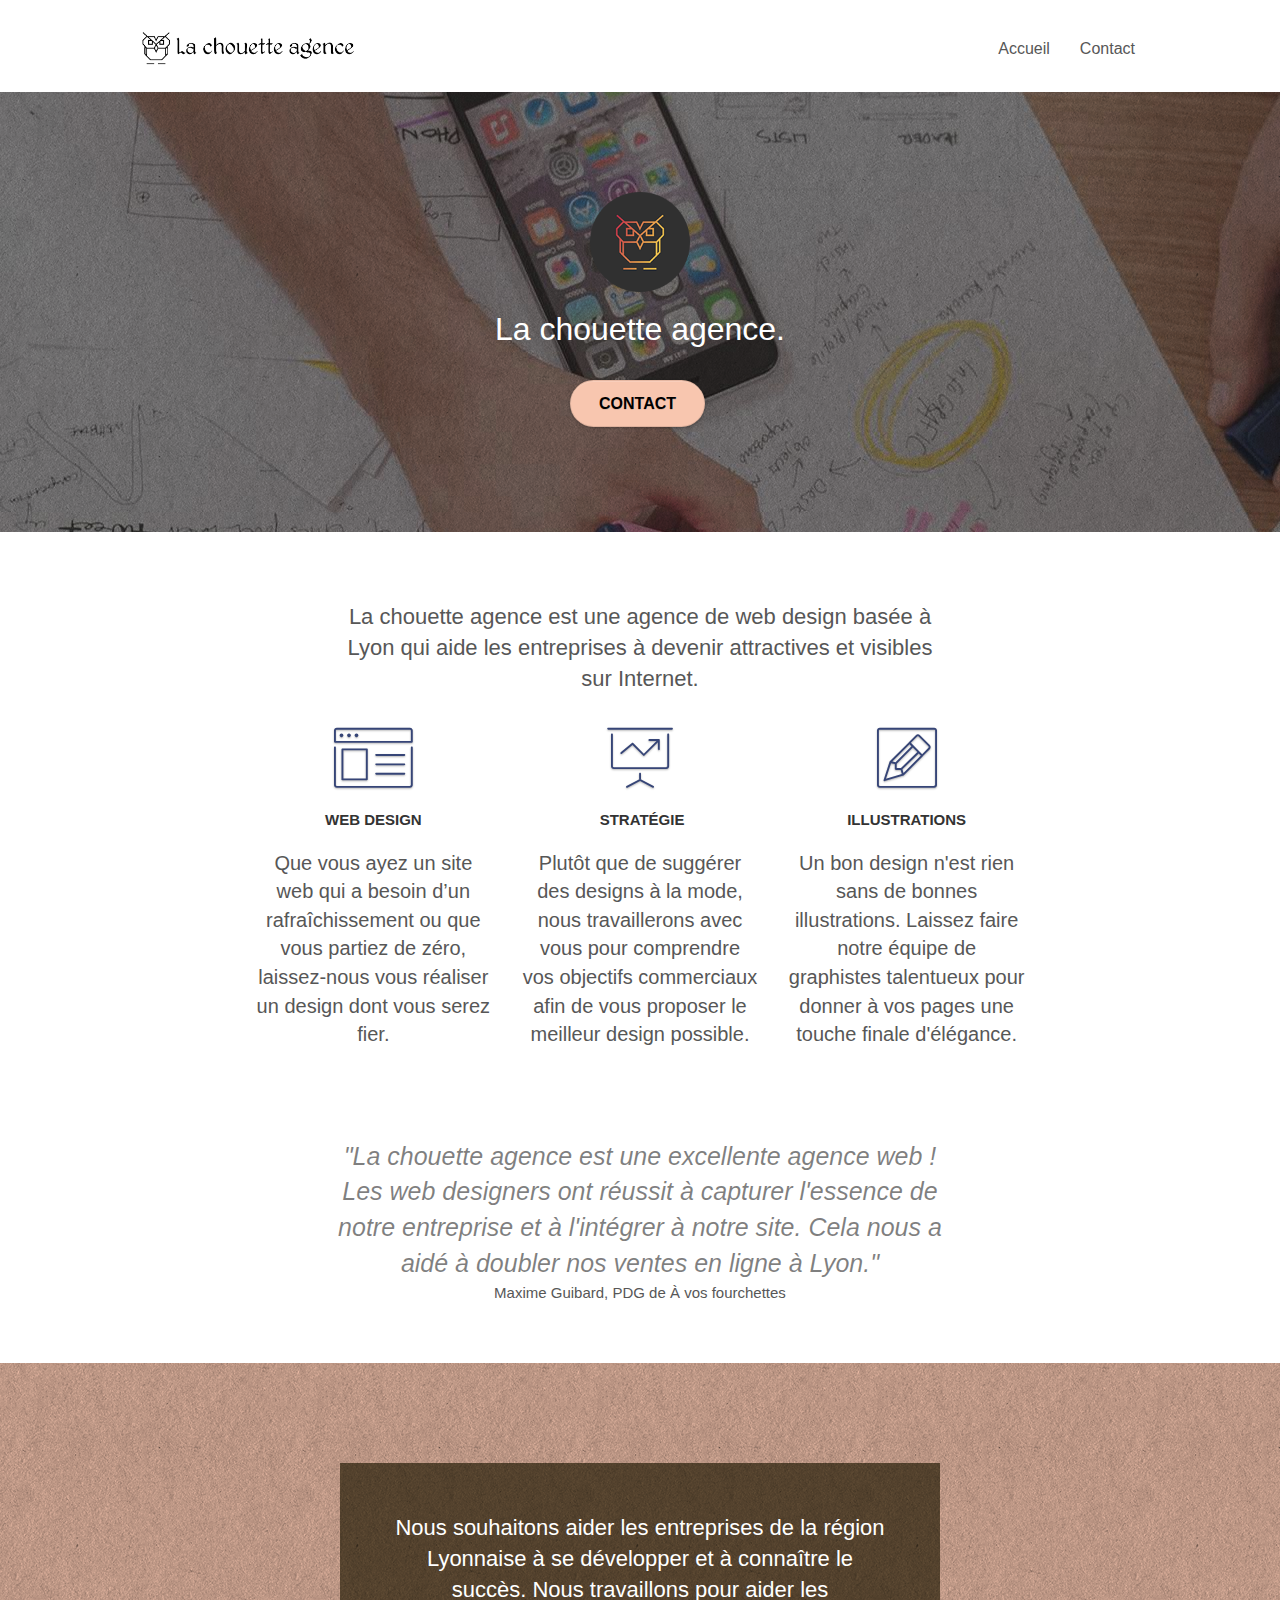
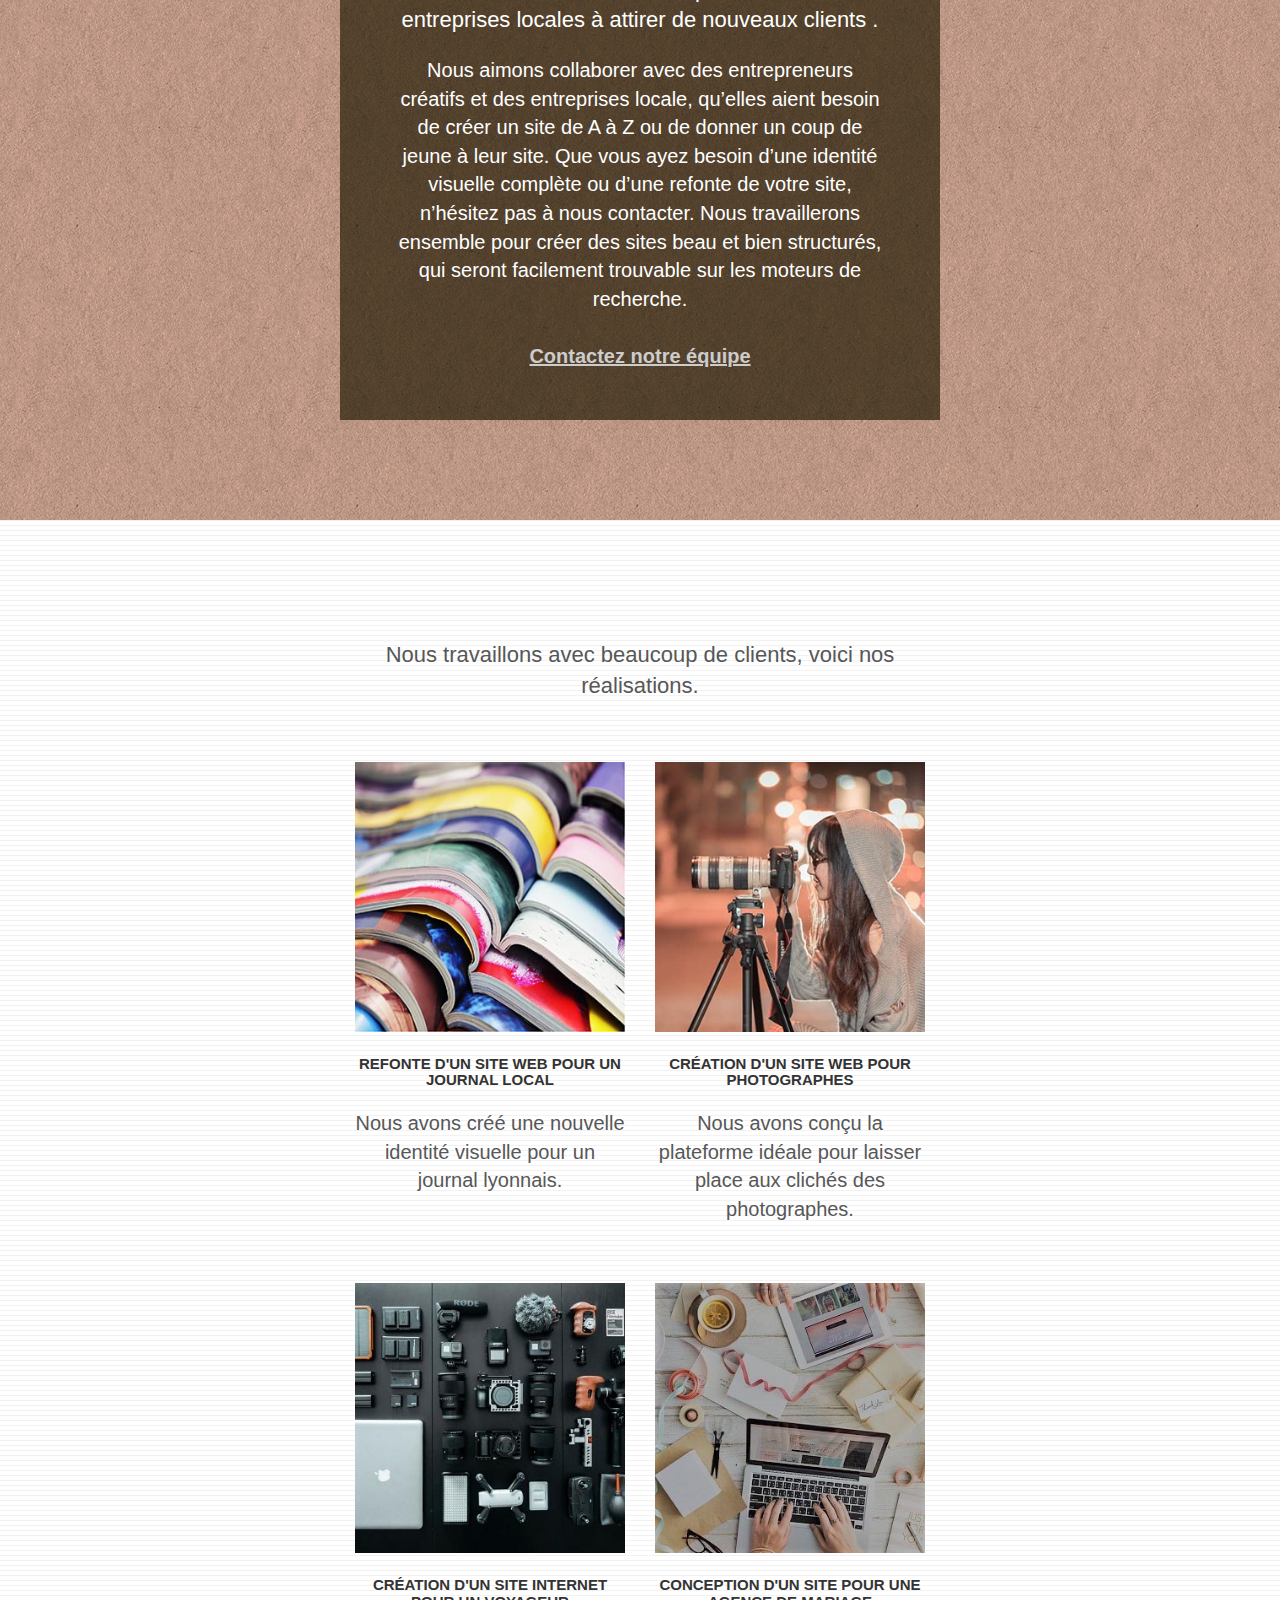
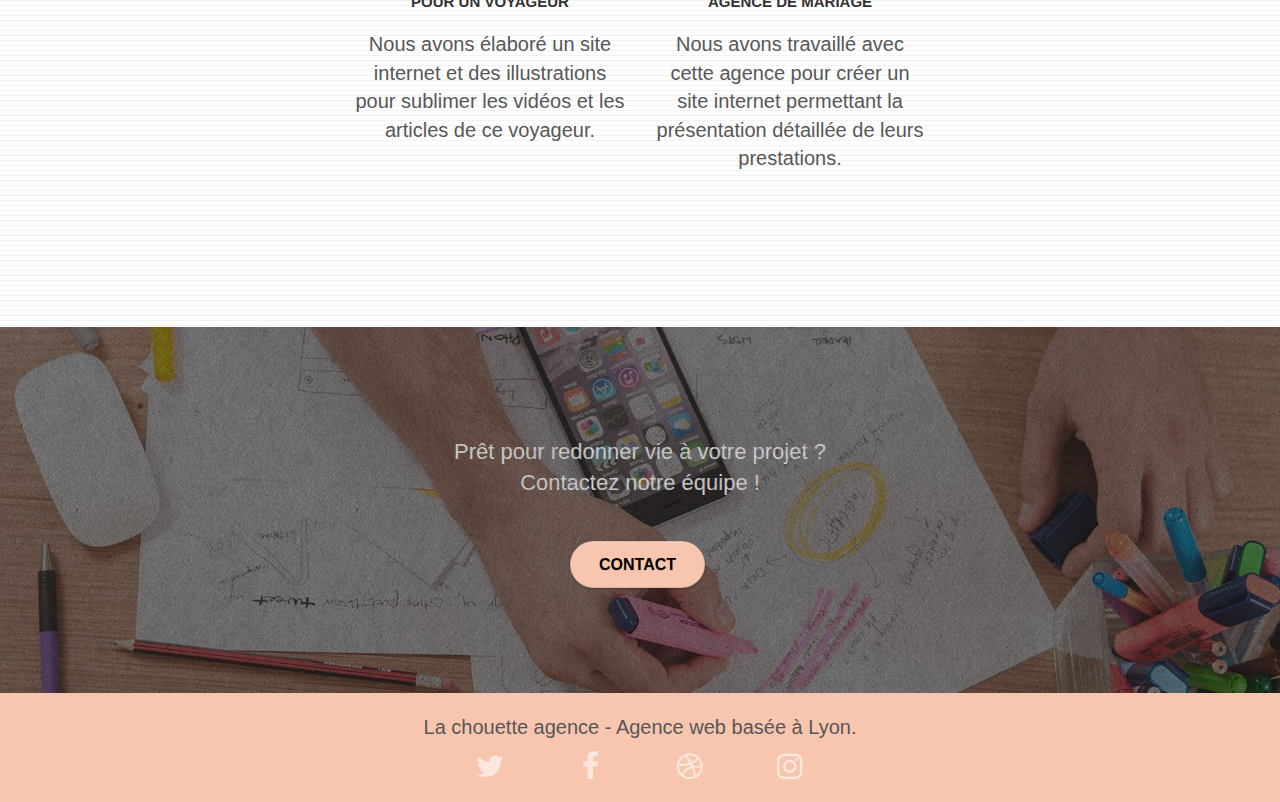
<file: index.html>
<!doctype html>
<html lang="fr">
<head>
    <meta charset="utf-8">
 
    <meta name="description" content="La chouette agence est une agence de web design basée à Lyon qui aide les entreprises à devenir attractives et visibles sur Internet.">
    <meta name="viewport" content="width=device-width, initial-scale=1.0, viewport-fit=cover">
    <link rel="shortcut icon" type="image/png" href="favicon.jpg">
    
	<link rel="stylesheet" type="text/css" href="./css/bootstrap.css">
	<link rel="stylesheet" type="text/css" href="style.css">
	<link rel="stylesheet" type="text/css" href="./css/font-awesome.css">
	<link rel="stylesheet" type="text/css" href="./css/et-line.css">
	
    
	<script src="./js/jquery-2.1.0.js"></script>
	<script src="./js/bootstrap.js"></script>
	<script src="./js/blocs.js"></script>
	<script src="./js/jquery.touchSwipe.js" defer></script>
	<script src="./js/gmaps.js"></script>

    <title>Ma Chouette Agence</title>

    
<!-- Analytics -->
 
<!-- Analytics END -->
    
</head>
<body>

<!-- bloc-0 -->
<header class="bloc bgc-white l-bloc " id="bloc-0">
	<div class="container bloc-sm">
		<div class="navbar row">
			<div class="navbar-header">
				<a class="navbar-brand" href="index.html"><img src="img/la-chouette-agence.png" alt="Logo noir et blanc de la Chouette Agence" height="40" /></a>
				
			</div>
			<nav class="collapse navbar-collapse navbar-1 special-dropdown-nav">
				<ul class="site-navigation nav navbar-nav">
					<li>
						<a href="index.html">Accueil</a>
					</li>
					
					<li>
						<a href="page2.html">Contact</a>
					</li>
				</ul>
			</nav>
		</div	>
	</div>
</header>
<!-- bloc-0 END -->


<!-- Principal conteneur -->
<main class="page-container">
    

<!-- bloc-1-presentation -->
<section class="bloc bgc-dark-slate-blue bg-banniere d-bloc bg-t-edge bloc-bg-texture texture-paper b-parallax" id="bloc-1-hero">
	<div class="container bloc-lg">
		<div class="row tight-width-whitespace">
			<div class="col-sm-12">
				<img src="img/logo.png" class="center-block image-resize-mode" width="100" alt="Logo de la Chouette Agence" />
				<h1 class="text-center hero-bloc-text tc-white ">
					La chouette agence.
				</h1>
				<div class="text-center">
					<a href="page2.html" class="btn btn-lg btn-clean btn-rd cta-hero btn-atomic-tangerine" id="cta-hero">Contact</a>
				</div>
			</div>
		</div>
	</div>
</section>
<!-- bloc-1-presentation END -->

<!-- bloc-2-services -->
<section class="bloc bgc-white l-bloc" id="bloc-2-services">
	<div class="container bloc-md">
		<div class="row">
			<div class="col-sm-12 text-center">
				<div class="img-to-txt">
					<h2>La chouette agence est une agence de web design basée à Lyon qui aide les entreprises à devenir attractives et visibles sur Internet.</h2>
				</div>
			
			</div>
		</div>
		<div class="row voffset-lg med-width-whitespace">
			<div class="col-sm-4">
				<div class="text-center">
					<span class="et-icon-browser sm-shadow icon-dark-slate-blue icons icon-lg"></span>
				</div>
				<h3 class="mg-md text-center">
					Web design
				</h3>
				<p class="text-center ">
					Que vous ayez un site web qui a besoin d&rsquo;un rafraîchissement ou que vous partiez de zéro, laissez-nous vous réaliser un design dont vous serez fier.
				</p>
			</div>
			<div class="col-sm-4">
				<div class="text-center">
					<span class="et-icon-presentation sm-shadow icon-dark-slate-blue icons icon-lg"></span>
				</div>
				<h3 class="mg-md text-center">
					&nbsp;Stratégie
				</h3>
				<p class="text-center ">
					Plutôt que de suggérer des designs à la mode, nous travaillerons avec vous pour comprendre vos objectifs commerciaux afin de vous proposer le meilleur design possible.<br>
				</p>
			</div>
			<div class="col-sm-4">
				<div class="text-center">
					<span class="et-icon-edit sm-shadow icon-dark-slate-blue icons icon-lg"></span>
				</div>
				<h3 class="mg-md text-center">
					Illustrations
				</h3>
				<p class="text-center ">
					Un bon design n'est rien sans de bonnes illustrations. Laissez faire notre équipe de graphistes talentueux pour donner à vos pages une touche finale d'élégance.
				</p>
			</div>
		</div>
		<div class="row voffset-lg voffset">
			<div class="col-xs-12 col-md-8 col-md-offset-2 text-center citation">
				<div class="img-to-txt">
					<i>"La chouette agence est une excellente agence web ! Les web designers ont réussit à capturer l'essence de notre entreprise et à l'intégrer à notre site. Cela nous a aidé à doubler nos ventes en ligne à Lyon."</i>
					<p>Maxime Guibard, PDG de À vos fourchettes</p>
				</div>
				

			</div>
		</div>
	</div>
</section>
<!-- bloc-2-services END -->

<!-- bloc-3-what-i-do -->
<section class="bloc tc-white bgc-atomic-tangerine bg-presentation d-bloc bloc-bg-texture texture-paper b-parallax" id="bloc-3-what-i-do">
	<div class="container bloc-lg">
		<div class="row tight-width-whitespace black-background">
			<div class="col-sm-12">
				<h2 class="mg-md text-center tc-white">
					Nous souhaitons aider les entreprises de la région Lyonnaise à se développer et à connaître le succès. Nous travaillons pour aider les entreprises locales à attirer de nouveaux clients .<br>
				</h2>
				<p class="text-center white">
					Nous aimons collaborer avec des entrepreneurs créatifs et des entreprises locale, qu’elles aient besoin de créer un site de A à Z ou de donner un coup de jeune à leur site. Que vous ayez besoin d’une identité visuelle complète ou d’une refonte de votre site, n’hésitez pas à nous contacter. Nous travaillerons ensemble pour créer des sites beau et bien structurés, qui seront facilement trouvable sur les moteurs de recherche. <br><br><a class="ltc-white bold-link" href="page2.html">Contactez notre équipe</a><br>
				</p>
			</div>
		</div>
	</div>
</section>
<!-- bloc-3-what-i-do END -->

<!-- bloc-4-portfolio -->
<section class="bloc bgc-white bg-lines-h2-bg bg-repeat l-bloc" id="bloc-4-portfolio">
	<div class="container bloc-lg">
		<div class="row">
			<div class="col-sm-12 text-center">
				<div class="img-to-txt">
					<h2>Nous travaillons avec beaucoup de clients,  voici nos réalisations.</h2>
				</div>
			</div>
		</div>
		<div class="row tight-width-whitespace portfolio-row">
			<div class="col-sm-6">
				<a href="#" data-lightbox="img/1.jpg" data-gallery-id="gallery-1" data-caption="Refonte d'un site web pour un journal local" data-frame="snapshot-lb"><img src="img/1.jpg" alt="Photo de magazines" class="img-responsive portfolio-thumb" /></a>
				<h3 class="mg-md text-center">
					Refonte d'un site web pour un journal local
				</h3>
				<p class="text-center">
					Nous avons créé une nouvelle identité visuelle pour un journal lyonnais.
				</p>
			</div>
			<div class="col-sm-6">
				<a href="#" data-lightbox="img/2.jpg" data-gallery-id="gallery-1" data-caption="Création d'un site web pour photographes" data-frame="snapshot-lb"><img src="img/2.jpg" class="img-responsive portfolio-thumb" alt="Photo d'une photographe de nuit en extérieur" /></a>
				<h3 class="mg-md text-center">
					Création d'un site web pour photographes
				</h3>
				<p class="text-center">
					Nous avons conçu la plateforme idéale pour laisser place aux clichés des photographes.
				</p>
			</div>
		</div>
		<div class="row tight-width-whitespace portfolio-row">
			<div class="col-sm-6">
				<a href="#" data-lightbox="img/3.jpg" data-gallery-id="gallery-1" data-caption="Création d'un site internet pour un voyageur" data-frame="snapshot-lb"><img src="img/3.jpg" class="img-responsive portfolio-thumb" alt="Photo de matériel de photographe posé sur table"/></a>
				<h3 class="mg-md text-center">
					Création d'un site internet pour un voyageur
				</h3>
				<p class="text-center">
					Nous avons élaboré un site internet et des illustrations pour sublimer les vidéos et les articles de ce voyageur.
				</p>
			</div>
			<div class="col-sm-6">
				<a href="#" data-lightbox="img/4.jpg" data-gallery-id="gallery-1" data-caption="Conception d'un site pour une agence de mariage" data-frame="snapshot-lb"><img src="img/4.jpg" class="img-responsive portfolio-thumb" alt="Photo d'une bureau avec un ordinateur, du café, et du matériel de papeterie" /></a>
				<h3 class="mg-md text-center">
					Conception d'un site pour une agence de mariage
				</h3>
				<p class="text-center">
					Nous avons travaillé avec cette agence pour créer un site internet permettant la présentation détaillée de leurs prestations.
				</p>
			</div>
		</div>
	</div>
</section>
<!-- bloc-4-portfolio END -->

<!-- bloc-5-cta -->
<section class="bloc bgc-dark-slate-blue bg-banniere d-bloc bloc-bg-texture texture-paper" id="bloc-5-cta">
	<div class="container bloc-lg">
		<div class="row">
			<h2 class="mg-md text-center tc-white">
				Prêt pour redonner vie à votre projet ?<br>Contactez notre équipe !
			</h2>
			<div class="col-sm-12 text-center">
				<a href="page2.html" class="btn btn-atomic-tangerine btn-clean btn-rd btn-lg cta-hero">Contact</a>
			</div>
		</div>
	</div>
</section>
<!-- bloc-5-cta END -->


</main>
<!-- Principal conteneur END -->
    

<!-- Footer - bloc-8 -->
<footer class="bloc bgc-atomic-tangerine d-bloc" id="bloc-8">
	<div class="container bloc-sm">
		<div class="row">
			<div class="col-sm-12">
				<p class="text-center">
					La chouette agence - Agence web basée à Lyon.<br>
				</p>
				<div class="row row-no-gutters social">
					<div class="col-sm-3">
						<div class="text-center">
							<a class="social" href="https://www.twitter.com" aria-label="Twitter"><i class="fa fa-twitter icon-md"></i></a>
						</div>
					</div>
					<div class="col-sm-3">
						<div class="text-center">
							<a class="social" href="https://www.facebook.com"  aria-label="Facebook"><i class="fa fa-facebook icon-md"></i></a>
						</div>
					</div>
					<div class="col-sm-3">
						<div class="text-center">
							<a class="social" href="https://www.dribble.com" aria-label="Dribble"><i class="fa fa-dribbble icon-md"></i></a>
						</div>
					</div>
					<div class="col-sm-3">
						<div class="text-center">
							<a class="social" href="https://www.instagram.com" aria-label="Instagram"><i class="fa fa-instagram icon-md"></i></a>
						</div>
					</div>
				</div>

				<!-- <div class="row">
					<div class="col-sm-4">
						Partenaires
							<ul>
								<li><a href="voiture.com">voiture.com</a></li>
								<li><a href="pizza.com">pizza.com</a></li>
								<li><a href="matoiture.com">matoiture.com</a></li>
								<li><a href="immobilierseo.com">immobilierseo.com</a></li>
							</ul>		
					</div>
					<div class="col-sm-4">
						Annuaires liste 1
						<ul>
							<li><a href="annuaireagence.com">annuaireagence.com</a></li>
							<li><a href="annuaireseo.com">annuaireseo.com</a></li>
							<li><a href="annuairemarketing.com">annuairemarketing.com</a></li>
							<li><a href="123seoture.com">123seo.com</a></li>
							<li><a href="123site.com">123site.com</a></li>
							<li><a href="annuairewordpress.com">annuairewordpress.com</a></li>
							<li><a href="listeagence.com">listeagence.com</a></li>
							<li><a href="meilleuresagencesparis.com">meilleuresagencesparis.com</a></li>
							<li><a href="listeseo.com">listeseo.com</a></li>
						</ul>
					</div>
					<div class="col-sm-4">
						Annuaires liste 2
						<ul>
							<li><a href="betterseo.com">betterseo.com</a></li>
							<li><a href="ameliorerseo.com">ameliorerseo.com</a></li>
							<li><a href="seojuicelien.com">seojuicelien.com</a></li>
							<li><a href="meilleursliens.com">meilleursliens.com</a></li>
							<li><a href="liensagogo.com">liensagogo.com</a></li>
							<li><a href="backlink.com">backlink.com</a></li>
							<li><a href="linkjuiceannuaire.com">linkjuiceannuaire.com</a></li>
							<li><a href="remontersurgoogle.com">remontersurgoogle.com</a></li>
							<li><a href="vraiseofiable.com">vraiseofiable.com</a></li>
						</ul>
					</div>
				</div> --> 

			</div>
		</div>
	</div>
</footer>
<!-- Footer - bloc-8 END -->


</body>
</html>
</file>
<file: style.css>
body {
    margin: 0;
    padding: 0;
    background: #FFF;
    overflow-x: hidden;
    -webkit-font-smoothing: antialiased;
    -moz-osx-font-smoothing: grayscale;
}

*:focus {
    border: solid 2px #c27956;                                          
}


.cta-hero:focus {
    background: #c27956!important;
    color: #FFFFFF!important;


}

footer a:focus {
    border: none; 
}    

footer a:focus > i {
    color: rgb(255, 255, 255) !important; 
    opacity: 1 !important;  
}


a,
button {
    transition: all .3s ease-in-out;
    outline: none!important;
}

a:hover {
    text-decoration: none;
    cursor: pointer;
}

#page-loading-blocs-notifaction {
    position: fixed;
    top: 0;
    bottom: 0;
    width: 100%;
    z-index: 100000;
    background: #FFFFFF url("img/pageload-spinner.gif") no-repeat center center;
}

.bloc {
    width: 100%;
    clear: both;
    background: 50% 50% no-repeat;
    padding: 0 50px;
    -webkit-background-size: cover;
    -moz-background-size: cover;
    -o-background-size: cover;
    background-size: cover;
    position: relative;
}

.bloc .container {
    padding-left: 0;
    padding-right: 0;
}

.bloc-lg {
    padding: 100px 50px;
}

.bloc-md {
    padding: 50px;
}

.bloc-sm {
    padding: 20px 50px;
}

.bg-center,
.bg-l-edge,
.bg-r-edge,
.bg-t-edge,
.bg-b-edge,
.bg-tl-edge,
.bg-bl-edge,
.bg-tr-edge,
.bg-br-edge,
.bg-repeat {
    -webkit-background-size: auto!important;
    -moz-background-size: auto!important;
    -o-background-size: auto!important;
    background-size: auto!important;
}

.bg-repeat {
    background: repeat;
}

.bg-t-edge {
    background: top no-repeat;
}

.bloc-bg-texture::before {
    content: "";
    background-size: 2px 2px;
    position: absolute;
    top: 0;
    bottom: 0;
    left: 0;
    right: 0;
}

.texture-paper::before {
    background: url("img/texture-paper.png");
    background-size: 280px 280px;
}

.b-parallax {
    background-attachment: fixed;
}

.d-bloc {
    color: rgba(255, 255, 255, .7);
}

.d-bloc button:hover {
    color: rgba(255, 255, 255, .9);
}

.d-bloc .icon-round,
.d-bloc .icon-square,
.d-bloc .icon-rounded,
.d-bloc .icon-semi-rounded-a,
.d-bloc .icon-semi-rounded-b {
    border-color: rgba(255, 255, 255, .9);
}

.d-bloc .divider-h span {
    border-color: rgba(255, 255, 255, .2);
}

.d-bloc .a-btn,
.d-bloc .navbar a,
.d-bloc .navbar-brand,
.d-bloc a .icon-sm,
.d-bloc a .icon-md,
.d-bloc a .icon-lg,
.d-bloc a .icon-xl,
.d-bloc h1 a,
.d-bloc h2 a,
.d-bloc h3 a,
.d-bloc h4 a,
.d-bloc h5 a,
.d-bloc h6 a,
.d-bloc p a {
    color: rgba(255, 255, 255, .6);
}

.d-bloc .a-btn:hover,
.d-bloc .navbar a:hover,
.d-bloc .navbar-brand:hover,
.d-bloc a:hover .icon-sm,
.d-bloc a:hover .icon-md,
.d-bloc a:hover .icon-lg,
.d-bloc a:hover .icon-xl,
.d-bloc h1 a:hover,
.d-bloc h2 a:hover,
.d-bloc h3 a:hover,
.d-bloc h4 a:hover,
.d-bloc h5 a:hover,
.d-bloc h6 a:hover,
.d-bloc p a:hover {
    color: rgba(255, 255, 255, 1);
}

.d-bloc .navbar-toggle .icon-bar {
    background: rgba(255, 255, 255, 1);
}

.d-bloc .btn-wire,
.d-bloc .btn-wire:hover {
    color: rgba(255, 255, 255, 1);
    border-color: rgba(255, 255, 255, 1);
}

.d-bloc .panel {
    color: rgba(0, 0, 0, .5);
}

.d-bloc .panel button:hover {
    color: rgba(0, 0, 0, .7);
}

.d-bloc .panel icon {
    border-color: rgba(0, 0, 0, .7);
}

.d-bloc .panel .divider-h span {
    border-color: rgba(0, 0, 0, .1);
}

.d-bloc .panel .a-btn {
    color: rgba(0, 0, 0, .6);
}

.d-bloc .panel .a-btn:hover {
    color: rgba(0, 0, 0, 1);
}

.d-bloc .panel .btn-wire,
.d-bloc .panel .btn-wire:hover {
    color: rgba(0, 0, 0, .7);
    border-color: rgba(0, 0, 0, .3);
}

.d-bloc .panel,
.l-bloc {
    color: rgba(0, 0, 0, .5);
}

.d-bloc .panel button:hover,
.l-bloc button:hover {
    color: rgba(0, 0, 0, .7);
}

.l-bloc .icon-round,
.l-bloc .icon-square,
.l-bloc .icon-rounded,
.l-bloc .icon-semi-rounded-a,
.l-bloc .icon-semi-rounded-b {
    border-color: rgba(0, 0, 0, .7);
}

.d-bloc .panel .divider-h span,
.l-bloc .divider-h span {
    border-color: rgba(0, 0, 0, .1);
}

.d-bloc .panel .a-btn,
.l-bloc .a-btn,
.l-bloc .navbar a,
.l-bloc .navbar-brand,
.l-bloc a .icon-sm,
.l-bloc a .icon-md,
.l-bloc a .icon-lg,
.l-bloc a .icon-xl,
.l-bloc h1 a,
.l-bloc h2 a,
.l-bloc h3 a,
.l-bloc h4 a,
.l-bloc h5 a,
.l-bloc h6 a,
.l-bloc p a {
    color: rgba(0, 0, 0, .6);
}

.d-bloc .panel .a-btn:hover,
.l-bloc .a-btn:hover,
.l-bloc .navbar a:hover,
.l-bloc .navbar-brand:hover,
.l-bloc a:hover .icon-sm,
.l-bloc a:hover .icon-md,
.l-bloc a:hover .icon-lg,
.l-bloc a:hover .icon-xl,
.l-bloc h1 a:hover,
.l-bloc h2 a:hover,
.l-bloc h3 a:hover,
.l-bloc h4 a:hover,
.l-bloc h5 a:hover,
.l-bloc h6 a:hover,
.l-bloc p a:hover {
    color: rgba(0, 0, 0, 1);
}

.l-bloc .navbar-toggle .icon-bar {
    color: rgba(0, 0, 0, .6);
}

.d-bloc .panel .btn-wire,
.d-bloc .panel .btn-wire:hover,
.l-bloc .btn-wire,
.l-bloc .btn-wire:hover {
    color: rgba(0, 0, 0, .7);
    border-color: rgba(0, 0, 0, .3);
}

.voffset {
    margin-top: 30px;
}

.voffset-lg {
    margin-top: 80px;
}

.row-no-gutters {
    margin-right: 0;
    margin-left: 0;
}

.row.row-no-gutters > [class^="col-"],
.row.row-no-gutters > [class*=" col-"] {
    padding-right: 0;
    padding-left: 0;
}

#bloc-1-hero h1 {
    font-size: 32px;
    background: none;
}

.navbar {
    margin-bottom: 0;
    z-index: 1;
}

.navbar-brand {
    height: auto;
    padding: 3px 15px;
    font-size: 25px;
    font-weight: normal;
    font-weight: 600;
    line-height: 44px;
}

.navbar-brand img {
    max-height: 200px;
    margin: 0 5px 0 0;
    display: inline;
}

.navbar-brand img[src$=svg] {
    min-width: 100px;
}

.nav-center .navbar-brand img {
    margin: 0;
}

.navbar .nav {
    padding-top: 2px;
    margin-right: -16px;
    float: right;
    z-index: 1;
}

.nav > li {
    float: left;
    margin-top: 4px;
    font-size: 16px;
}

.navbar-nav .open .dropdown-menu > li > a {
    text-align: inherit;
}

.nav > li a:hover,
.nav > li a:focus {
    background: transparent;
}

.navbar-toggle {
    margin: 10px 10px 0 0;
    border: 0px;
}

.navbar-toggle:hover {
    background: transparent!important;
}

.navbar-toggle .icon-bar {
    background-color: rgba(0, 0, 0, .5);
    width: 26px;
}

.nav-invert .navbar .nav {
    float: left;
}

.nav-invert .navbar-header,
.nav-invert .navbar-brand {
    float: right;
    position: relative;
    z-index: 2;
}

@media (min-width: 768px) {
    .site-navigation {
        position: absolute;
        top: 50%;
        right: 20px;
        transform: translate(0, -50%);
        -webkit-transform: translateY(-50%);
    }
    .nav > li .dropdown-menu a,
    .nav > li .dropdown-menu a:hover {
        color: #484848;
    }
    .nav-invert .site-navigation {
        left: 0;
        right: 0;
    }
    .nav-center {
        text-align: center;
    }
    .nav-center .navbar-header {
        width: 100%;
    }
    .nav-center .navbar-header,
    .nav-center .navbar-brand,
    .nav-center .nav > li {
        float: none;
        display: inline-block;
    }
    .nav-center .site-navigation {
        position: relative;
        width: 100%;
        right: 0;
        margin-right: 0px;
        margin-top: 20px;
    }
    .nav-center.mini-nav .navbar-toggle {
        float: none;
        margin: 10px auto 0;
    }
}

.nav > li > .dropdown a {
    background: none!important;
    display: block;
    padding: 14px 15px;
}

nav .caret {
    margin: 0 5px;
}

.dropdown-menu .dropdown-menu {
    top: -8px;
    left: 100%;
}

.dropdown-menu .dropmenu-flow-right {
    top: 100%;
    left: 0;
    margin-left: -1px;
    border-top-left-radius: 0;
    border-top-right-radius: 0;
}

.dropdown-menu .dropdown span {
    border: 4px solid black;
    border-top-color: transparent;
    border-right-color: transparent;
    border-bottom-color: transparent;
    margin: 6px -5px 0 0!important;
    float: right;
}

.mg-md {
    margin-top: 10px;
    margin-bottom: 20px;
}

.mg-lg {
    margin-top: 10px;
    margin-bottom: 40px;
}

.btn {
    margin: 0 5px 5px 0;
}

.btn.pull-right {
    margin: 0 0 5px 5px;
}

.btn-d,
.btn-d:hover,
.btn-d:focus {
    color: #FFF;
    background: rgba(0, 0, 0, .3);
}

button {
    outline: none!important;
}

.btn-rd {
    border-radius: 40px;
}

.btn-clean {
    border: 1px solid rgba(0, 0, 0, .08);
    border-bottom-color: rgba(0, 0, 0, .1);
    text-shadow: 0 1px 0 rgba(0, 0, 1, .1);
    box-shadow: 0 1px 3px rgba(0, 0, 1, .25), inset 0 1px 0 0 rgba(255, 255, 255, .15);
}

.icon-md {
    font-size: 30px!important;
}

.icon-lg {
    font-size: 60px!important;
}

.sm-shadow {
    text-shadow: 0 1px 2px rgba(0, 0, 0, .3);
}

.panel-sq,
.panel-sq .panel-heading,
.panel-sq .panel-footer {
    border-radius: 0;
}

.panel-rd {
    border-radius: 30px;
}

.panel-rd .panel-heading {
    border-radius: 29px 29px 0 0;
}

.panel-rd .panel-footer {
    border-radius: 0 0 29px 29px;
}

.form-control {
    border-color: rgba(0, 0, 0, .1);
    box-shadow: none;
}

.scrollToTop {
    width: 40px;
    height: 40px;
    position: fixed;
    bottom: 20px;
    right: 20px;
    opacity: 0;
    z-index: 500;
    transition: all .3s ease-in-out;
}

.scrollToTop span {
    margin-top: 6px;
}

.showScrollTop {
    font-size: 14px;
    opacity: 1;
}

a[data-lightbox] {
    position: relative;
    display: block;
    text-align: center;
}

a[data-lightbox]:hover::before {
    content: "+";
    font-family: "HelveticaNeue-Light", "Helvetica Neue Light", "Helvetica Neue", Helvetica, Arial;
    font-size: 32px;
    width: 50px;
    height: 50px;
    margin-left: -25px;
    border-radius: 50%;
    background: rgba(0, 0, 0, .6);
    color: #FFF;
    font-weight: 100;
    z-index: 1;
    position: absolute;
    top: 50%;
    transform: translateY(-50%);
    -webkit-transform: translateY(-50%);
}

a[data-lightbox]:hover img {
    opacity: 0.6;
    -webkit-animation-fill-mode: none;
    animation-fill-mode: none;
}

#lightbox-modal {
    display: flex;
    align-items: center;
}

#lightbox-modal .modal-dialog {
    width: 90%;
    max-width: 900px;
    margin: 0 auto 0;
}

#lightbox-modal .modal-dialog img {
    max-height: 90vh;
    margin: 0 auto;
}

.lightbox-caption {
    padding: 20px;
    color: #FFF;
    background: rgba(0, 0, 0, .5);
    position: absolute;
    left: 15px;
    right: 15px;
    bottom: 5px;
}

.close-lightbox {
    color: #FFF;
    font-size: 30px;
    position: absolute;
    top: 20px;
    right: 20px;
    z-index: 20;
    background: rgba(0, 0, 0, .5);
    border: none;
    line-height: 30px;
    padding: 0 9px 5px;
    opacity: 0.3;
}

.close-lightbox:hover,
.next-lightbox:hover,
.prev-lightbox:hover {
    opacity: 1.0;
    color: #FFF;
}

.next-lightbox,
.prev-lightbox {
    font-size: 20px;
    color: rgba(255, 255, 255, .9);
    background: rgba(0, 0, 0, .5);
    transition: all .2s ease-in-out;
    position: absolute;
    top: 45%;
    z-index: 1;
    opacity: 0.4;
}

.next-lightbox {
    padding: 6px 8px 1px 13px;
    right: 25px;
}

.prev-lightbox {
    padding: 6px 13px 1px 10px;
    left: 25px;
}

.snapshot-lb .modal-body {
    padding-bottom: 45px;
}

.snapshot-lb .lightbox-caption {
    padding: 0;
    color: rgba(0, 0, 0, .5);
    background: none;
}

h1,
h2,
h3,
h4,
h5,
h6,
p,
label,
.btn,
a {
    font-family: "helvetica";
    font-weight: 400;
    color: #575757!important;
}

.container {
    max-width: 1000px;
}

.hero-bloc-text {
    font-size: 38px;
}

.hero-bloc-text-sub {
    font-size: 36px;
}

.statement-bloc-text {
    line-height: 26px;
    font-style: italic;
    font-size: 20px;
    text-align: center;
    font-weight: lighter;
    max-width: 520px;
    margin: auto auto auto auto;
}

p {
    font-size: 20px;
}

.tight-width-whitespace {
    max-width: 600px;
    margin: auto auto auto auto;
}

.h1 {
    font-size: 20px;
    font-family: "Open Sans";
}

.cta-hero {
    margin-top: 22px;
    color: #FFFFFF!important;
    text-transform: uppercase;
    padding: 12px 28px 12px 28px;
    font-size: 16px;
    font-weight: 700;
}


.social {
    max-width: 400px;
    margin: auto auto auto auto;
}

h2 {
    font-size: 22px;
    line-height: 1.4em;
}

h3 {
    font-size: 15px;
    text-transform: uppercase;
    font-weight: 700;
    color: #333333!important;
}

.med-width-whitespace {
    max-width: 800px;
    margin: auto auto auto auto;
    box-shadow: 0px 0px 0px #000000;
}

h1 {
    color: #333333!important;
}

h4 {
    color: #333333!important;
}

.citation i {
    font-size: 25px;
}

.citation p {
    color:rgba(0, 0, 0, 0.3); 
    font-size: 15px;
}

.img-to-txt {
max-width: 615px;
display: flex;
flex-direction: column;
justify-content: center;
margin: 0 auto;
}

.icons {
    margin-bottom: 14px;
    margin-top: 24px;
}

.white {
    color: #FFFFFF!important;
}

.black {
    color:rgb(0, 0, 0)
}

.portfolio-thumb {
    margin-bottom: 24px;
}

.portfolio-row {
    margin-bottom: 44px;
    margin-top: 50px;
}

.avatar {
    box-shadow: 0px 4px 9px rgba(0, 0, 0, 0.3);
}

.black-background {
    background-color: rgb(51 40 12 / 70%);
    padding: 40px 40px 40px 40px;
}

.bold-link {
    font-weight: 900;
    text-decoration: underline!important;
}

.bgc-white {
    background-color: #FFFFFF;
}

.bgc-dark-slate-blue {
    background-color: #364577;
}

.bgc-atomic-tangerine {
    background-color: #F8C6AF;
}

.tc-white {
    color: hsl(0, 0%, 100%)!important;
}

.btn-atomic-tangerine {
    background: #F8C6AF;
    color: #000000!important;
}

.btn-atomic-tangerine:hover {
    background: #c27956!important;
    color: #FFFFFF!important;
}

.ltc-white {
    color: #cccccc!important;
}

.ltc-white:hover {
   
    color: #FFFFFF!important;
}

.ltc-atomic-tangerine {
    color: #F8C6AF!important;
}

.ltc-atomic-tangerine:hover {
    color: #c27956!important;
}

.icon-dark-slate-blue {
    color: #364577!important;
    border-color: #364577!important;
}

.bg-dots-bg {
    background-image: url("img/dots-bg.png");
}

.bg-lines-h2-bg {
    background-image: url("img/lines-h2-bg.png");
}

.bg-banniere {
    background-image: url("img/la-chouette-agence-banniere.jpg");
}

.bg-presentation {
    background-image: url("img/image-de-presentation.jpg");
}

@media (max-width: 1024px) {
    .bloc {
        padding-left: 20px;
        padding-right: 20px;
    }
    .bloc.full-width-bloc,
    .bloc-tile-2.full-width-bloc .container,
    .bloc-tile-3.full-width-bloc .container,
    .bloc-tile-4.full-width-bloc .container {
        padding-left: 0;
        padding-right: 0;
    }
}

@media (max-width: 992px) and (min-width: 768px) {
    .navbar .nav {
        max-width: 80%
    }
    .nav-center.navbar .nav {
        max-width: 100%
    }
}

@media only screen and (min-device-width: 768px) and (max-device-width: 1024px) and (orientation: landscape) {
    .b-parallax {
        background-attachment: scroll;
    }
}

@media only screen and (min-device-width: 1024px) and (max-device-width: 1366px) and (-webkit-min-device-pixel-ratio: 1.5) {
    .b-parallax {
        background-attachment: scroll;
    }
}

@media (max-width: 991px) {
    .container {
        width: 100%;
    }
    .b-parallax {
        background-attachment: scroll;
    }
    .page-container,
    #hero-bloc {
        overflow-x: hidden;
        position: relative;
    }
    .bloc {
        padding-left: constant(safe-area-inset-left);
        padding-right: constant(safe-area-inset-right);
    }
    .bloc-group,
    .bloc-group .bloc {
        display: block;
        width: 100%;
    }
    .bloc-fill-screen .fill-bloc-top-edge,
    .bloc-fill-screen .fill-bloc-bottom-edge {
        padding: 0 20px;
        padding-left: constant(safe-area-inset-left);
        padding-right: constant(safe-area-inset-right);
    }
}

@media (max-width: 767px) {
    .page-container {
        overflow-x: hidden;
        position: relative;
    }
    h1,
    h2,
    h3,
    h4,
    h5,
    h6,
    p,
    #disqus_thread {
        padding-left: 10px!important;
        padding-right: 10px!important;
    }
    .b-parallax {
        background-attachment: scroll;
    }
    .navbar .nav {
        padding-top: 0;
        border-top: 1px solid rgba(0, 0, 0, .2);
        float: none!important;
    }
    .navbar.row {
        margin-left: 0;
        margin-right: 0;
    }
    .site-navigation {
        position: inherit;
        transform: none;
        -webkit-transform: none;
        -ms-transform: none;
    }
    .nav > li {
        margin-top: 0;
        border-bottom: 1px solid rgba(0, 0, 0, .1);
        background: rgba(0, 0, 0, .05);
        text-align: left;
        padding-left: 15px;
        width: 100%;
    }
    .nav > li:hover {
        background: rgba(0, 0, 0, .08);
    }
    .dropdown .dropdown a .caret {
        float: none;
        margin: 5px 0 0 10px!important;
        border: 4px solid black;
        border-bottom-color: transparent;
        border-right-color: transparent;
        border-left-color: transparent;
    }
    #hero-bloc .navbar .nav {
        background: rgba(0, 0, 0, .8);
    }
    #hero-bloc .navbar .nav a {
        color: rgba(255, 255, 255, .6);
    }
    .hero {
        padding: 50px 0;
    }
    .hero-nav {
        left: -1px;
        right: -1px;
    }
    .navbar-collapse {
        padding: 0;
        overflow-x: hidden;
        -webkit-box-shadow: none;
        box-shadow: none;
    }
    .navbar-brand img {
        max-height: 40px;
        width: auto;
    }
    .nav-invert .navbar-header {
        float: none;
        width: 100%;
    }
    .nav-invert .navbar-toggle {
        float: left;
        margin-left: 10px;
    }
    .bloc {
        padding-left: 0;
        padding-right: 0;
    }
    .bloc-xxl,
    .bloc-xl,
    .bloc-lg {
        padding: 40px 0;
    }
    .bloc-sm,
    .bloc-md {
        padding-left: 0;
        padding-right: 0;
    }
    .bloc-tile-2 .container,
    .bloc-tile-3 .container,
    .bloc-tile-4 .container,
    .bloc-fill-screen .fill-bloc-top-edge,
    .bloc-fill-screen .fill-bloc-bottom-edge {
        padding-left: 0;
        padding-right: 0;
    }
    .a-block {
        padding: 0 10px;
    }
    .btn-dwn {
        display: none;
    }
    .voffset {
        margin-top: 5px;
    }
    .voffset-md {
        margin-top: 20px;
    }
    .voffset-lg {
        margin-top: 30px;
    }
    form {
        padding: 5px;
    }
    .close-lightbox {
        display: inline-block;
    }
    .blocsapp-device-iphone5 {
        background-size: 216px 425px;
        padding-top: 60px;
        width: 216px;
        height: 425px;
    }
    .blocsapp-device-iphone5 img {
        width: 180px;
        height: 320px;
    }
}

@media (max-width: 400px) {
    .bloc {
        padding-left: 0;
        padding-right: 0;
    }
}

@media (max-width: 767px) {
    .bloc-mob-center-text {
        text-align: center;
    }
}
</file>
<file: css/et-line.css>
@font-face {
    font-family: et-line;
    src: url(../fonts/et-line.eot);
    src: url(../fonts/et-line.eot?#iefix) format('embedded-opentype'), url(../fonts/et-line.woff) format('woff'), url(../fonts/et-line.ttf) format('truetype'), url(../fonts/et-line.svg#et-line) format('svg');
    font-weight: 400;
    font-style: normal
}

.et-icon-adjustments,
.et-icon-alarmclock,
.et-icon-anchor,
.et-icon-aperture,
.et-icon-attachment,
.et-icon-bargraph,
.et-icon-basket,
.et-icon-beaker,
.et-icon-bike,
.et-icon-book-open,
.et-icon-briefcase,
.et-icon-browser,
.et-icon-calendar,
.et-icon-camera,
.et-icon-caution,
.et-icon-chat,
.et-icon-circle-compass,
.et-icon-clipboard,
.et-icon-clock,
.et-icon-cloud,
.et-icon-compass,
.et-icon-desktop,
.et-icon-dial,
.et-icon-document,
.et-icon-documents,
.et-icon-download,
.et-icon-dribbble,
.et-icon-edit,
.et-icon-envelope,
.et-icon-expand,
.et-icon-facebook,
.et-icon-flag,
.et-icon-focus,
.et-icon-gears,
.et-icon-genius,
.et-icon-gift,
.et-icon-global,
.et-icon-globe,
.et-icon-googleplus,
.et-icon-grid,
.et-icon-happy,
.et-icon-hazardous,
.et-icon-heart,
.et-icon-hotairballoon,
.et-icon-hourglass,
.et-icon-key,
.et-icon-laptop,
.et-icon-layers,
.et-icon-lifesaver,
.et-icon-lightbulb,
.et-icon-linegraph,
.et-icon-linkedin,
.et-icon-lock,
.et-icon-magnifying-glass,
.et-icon-map,
.et-icon-map-pin,
.et-icon-megaphone,
.et-icon-mic,
.et-icon-mobile,
.et-icon-newspaper,
.et-icon-notebook,
.et-icon-paintbrush,
.et-icon-paperclip,
.et-icon-pencil,
.et-icon-phone,
.et-icon-picture,
.et-icon-pictures,
.et-icon-piechart,
.et-icon-presentation,
.et-icon-pricetags,
.et-icon-printer,
.et-icon-profile-female,
.et-icon-profile-male,
.et-icon-puzzle,
.et-icon-quote,
.et-icon-recycle,
.et-icon-refresh,
.et-icon-ribbon,
.et-icon-rss,
.et-icon-sad,
.et-icon-scissors,
.et-icon-scope,
.et-icon-search,
.et-icon-shield,
.et-icon-speedometer,
.et-icon-strategy,
.et-icon-streetsign,
.et-icon-tablet,
.et-icon-target,
.et-icon-telescope,
.et-icon-toolbox,
.et-icon-tools,
.et-icon-tools-2,
.et-icon-trophy,
.et-icon-tumblr,
.et-icon-twitter,
.et-icon-upload,
.et-icon-video,
.et-icon-wallet,
.et-icon-wine {
    font-family: et-line;
    speak: none;
    font-style: normal;
    font-weight: 400;
    font-variant: normal;
    text-transform: none;
    line-height: 1;
    -webkit-font-smoothing: antialiased;
    -moz-osx-font-smoothing: grayscale;
    display: inline-block
}

.et-icon-mobile:before {
    content: "\e000"
}

.et-icon-laptop:before {
    content: "\e001"
}

.et-icon-desktop:before {
    content: "\e002"
}

.et-icon-tablet:before {
    content: "\e003"
}

.et-icon-phone:before {
    content: "\e004"
}

.et-icon-document:before {
    content: "\e005"
}

.et-icon-documents:before {
    content: "\e006"
}

.et-icon-search:before {
    content: "\e007"
}

.et-icon-clipboard:before {
    content: "\e008"
}

.et-icon-newspaper:before {
    content: "\e009"
}

.et-icon-notebook:before {
    content: "\e00a"
}

.et-icon-book-open:before {
    content: "\e00b"
}

.et-icon-browser:before {
    content: "\e00c"
}

.et-icon-calendar:before {
    content: "\e00d"
}

.et-icon-presentation:before {
    content: "\e00e"
}

.et-icon-picture:before {
    content: "\e00f"
}

.et-icon-pictures:before {
    content: "\e010"
}

.et-icon-video:before {
    content: "\e011"
}

.et-icon-camera:before {
    content: "\e012"
}

.et-icon-printer:before {
    content: "\e013"
}

.et-icon-toolbox:before {
    content: "\e014"
}

.et-icon-briefcase:before {
    content: "\e015"
}

.et-icon-wallet:before {
    content: "\e016"
}

.et-icon-gift:before {
    content: "\e017"
}

.et-icon-bargraph:before {
    content: "\e018"
}

.et-icon-grid:before {
    content: "\e019"
}

.et-icon-expand:before {
    content: "\e01a"
}

.et-icon-focus:before {
    content: "\e01b"
}

.et-icon-edit:before {
    content: "\e01c"
}

.et-icon-adjustments:before {
    content: "\e01d"
}

.et-icon-ribbon:before {
    content: "\e01e"
}

.et-icon-hourglass:before {
    content: "\e01f"
}

.et-icon-lock:before {
    content: "\e020"
}

.et-icon-megaphone:before {
    content: "\e021"
}

.et-icon-shield:before {
    content: "\e022"
}

.et-icon-trophy:before {
    content: "\e023"
}

.et-icon-flag:before {
    content: "\e024"
}

.et-icon-map:before {
    content: "\e025"
}

.et-icon-puzzle:before {
    content: "\e026"
}

.et-icon-basket:before {
    content: "\e027"
}

.et-icon-envelope:before {
    content: "\e028"
}

.et-icon-streetsign:before {
    content: "\e029"
}

.et-icon-telescope:before {
    content: "\e02a"
}

.et-icon-gears:before {
    content: "\e02b"
}

.et-icon-key:before {
    content: "\e02c"
}

.et-icon-paperclip:before {
    content: "\e02d"
}

.et-icon-attachment:before {
    content: "\e02e"
}

.et-icon-pricetags:before {
    content: "\e02f"
}

.et-icon-lightbulb:before {
    content: "\e030"
}

.et-icon-layers:before {
    content: "\e031"
}

.et-icon-pencil:before {
    content: "\e032"
}

.et-icon-tools:before {
    content: "\e033"
}

.et-icon-tools-2:before {
    content: "\e034"
}

.et-icon-scissors:before {
    content: "\e035"
}

.et-icon-paintbrush:before {
    content: "\e036"
}

.et-icon-magnifying-glass:before {
    content: "\e037"
}

.et-icon-circle-compass:before {
    content: "\e038"
}

.et-icon-linegraph:before {
    content: "\e039"
}

.et-icon-mic:before {
    content: "\e03a"
}

.et-icon-strategy:before {
    content: "\e03b"
}

.et-icon-beaker:before {
    content: "\e03c"
}

.et-icon-caution:before {
    content: "\e03d"
}

.et-icon-recycle:before {
    content: "\e03e"
}

.et-icon-anchor:before {
    content: "\e03f"
}

.et-icon-profile-male:before {
    content: "\e040"
}

.et-icon-profile-female:before {
    content: "\e041"
}

.et-icon-bike:before {
    content: "\e042"
}

.et-icon-wine:before {
    content: "\e043"
}

.et-icon-hotairballoon:before {
    content: "\e044"
}

.et-icon-globe:before {
    content: "\e045"
}

.et-icon-genius:before {
    content: "\e046"
}

.et-icon-map-pin:before {
    content: "\e047"
}

.et-icon-dial:before {
    content: "\e048"
}

.et-icon-chat:before {
    content: "\e049"
}

.et-icon-heart:before {
    content: "\e04a"
}

.et-icon-cloud:before {
    content: "\e04b"
}

.et-icon-upload:before {
    content: "\e04c"
}

.et-icon-download:before {
    content: "\e04d"
}

.et-icon-target:before {
    content: "\e04e"
}

.et-icon-hazardous:before {
    content: "\e04f"
}

.et-icon-piechart:before {
    content: "\e050"
}

.et-icon-speedometer:before {
    content: "\e051"
}

.et-icon-global:before {
    content: "\e052"
}

.et-icon-compass:before {
    content: "\e053"
}

.et-icon-lifesaver:before {
    content: "\e054"
}

.et-icon-clock:before {
    content: "\e055"
}

.et-icon-aperture:before {
    content: "\e056"
}

.et-icon-quote:before {
    content: "\e057"
}

.et-icon-scope:before {
    content: "\e058"
}

.et-icon-alarmclock:before {
    content: "\e059"
}

.et-icon-refresh:before {
    content: "\e05a"
}

.et-icon-happy:before {
    content: "\e05b"
}

.et-icon-sad:before {
    content: "\e05c"
}

.et-icon-facebook:before {
    content: "\e05d"
}

.et-icon-twitter:before {
    content: "\e05e"
}

.et-icon-googleplus:before {
    content: "\e05f"
}

.et-icon-rss:before {
    content: "\e060"
}

.et-icon-tumblr:before {
    content: "\e061"
}

.et-icon-linkedin:before {
    content: "\e062"
}

.et-icon-dribbble:before {
    content: "\e063"
}
</file>
